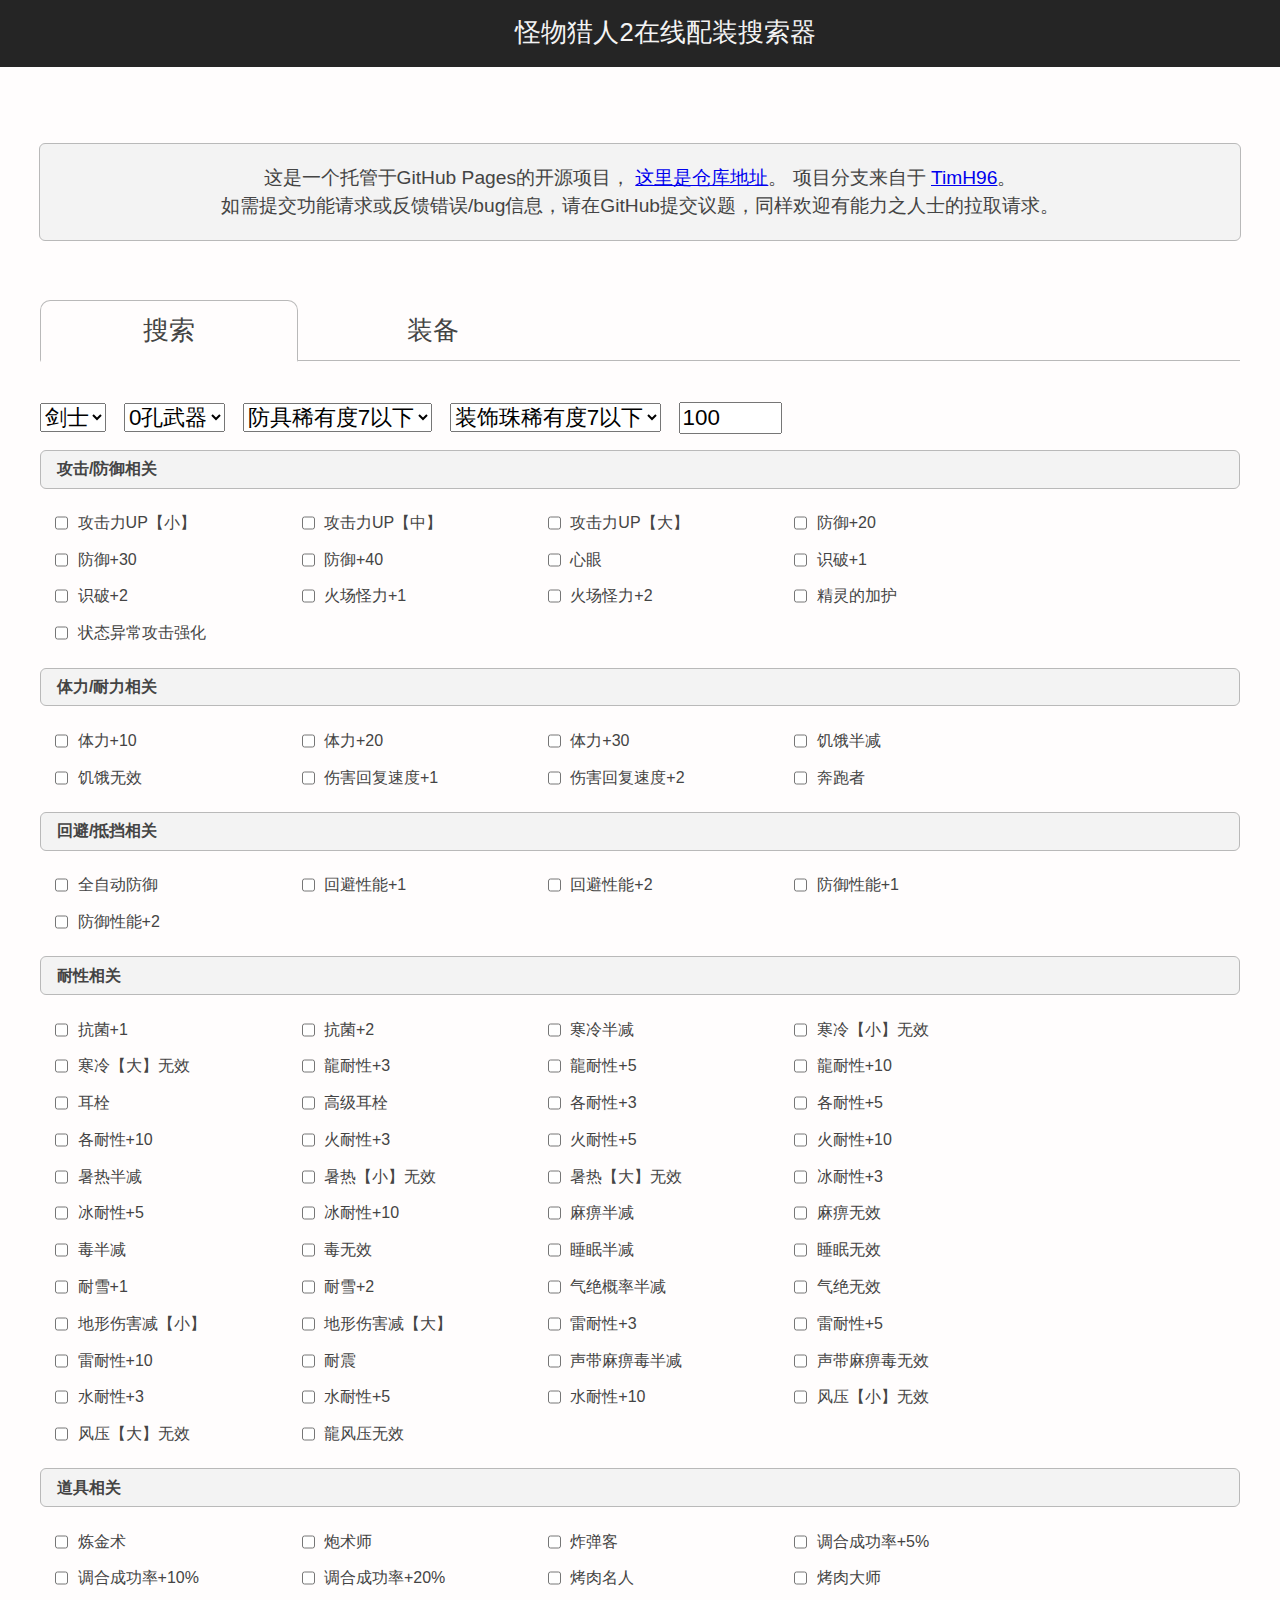
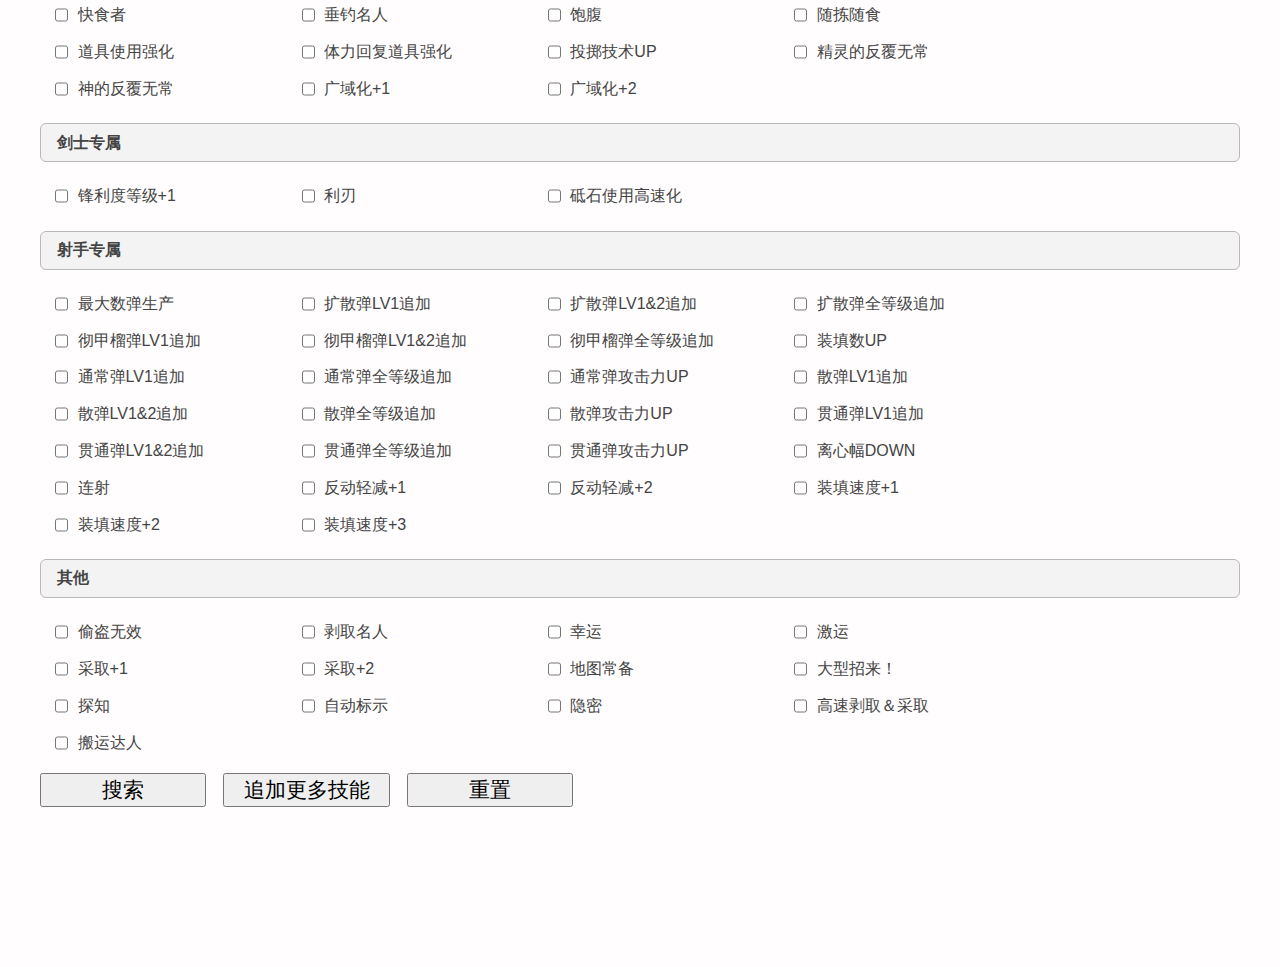
<file: index.html>
<!DOCTYPE html><html lang="en"><head><meta charset="utf-8"><meta name="viewport" content="width=device-width, initial-scale=1"><title>怪物猎人2在线配装搜索器</title><meta name="description" content="怪物猎人2（dos）的在线配装搜索器"><meta name="author" content="TimH96"><meta property="og:title" content="怪物猎人2在线配装搜索器"><meta property="og:type" content="website"><meta property="og:url" content="https://mhwikicn.github.io/mhdos-armor-set-searcher/"><meta property="og:description" content="怪物猎人2（dos）的在线配装搜索器"><link rel="stylesheet" href="styles.704e1f1b.css"></head><body> <div id="header">怪物猎人2在线配装搜索器</div> <div id="open-source" class="banner"> <p> 这是一个托管于GitHub Pages的开源项目， <a href="https://github.com/mhwikicn/mhdos-armor-set-searcher">这里是仓库地址</a>。 项目分支来自于 <a href="https://timh96.github.io/mhdos-armor-set-searcher/">TimH96</a>。<br>如需提交功能请求或反馈错误/bug信息，请在GitHub提交议题，同样欢迎有能力之人士的拉取请求。 </p> </div> <div id="main-body">  <div id="navbar-container"> <ul class="navbar"> <li class="navbar-option" data-selection="0">搜索</li> <li class="navbar-option" data-selection="2">装备</li> </ul> </div>  <div class="panel" id="search-container" data-panel-number="0">  <div id="search-global-settings"> <ul> <li> <select name="armor-type" id="armor-type"> <option value="1">剑士</option> <option value="2">射手</option> </select> </li> <li> <select name="weapon-slots" id="weapon-slots"> <option value="0">0孔武器</option> <option value="1">1孔武器</option> <option value="2">2孔武器</option> <option value="3">3孔武器</option> </select> </li> <li> <select name="armor-rarity" id="armor-rarity"> <option value="7">防具稀有度7以下</option> <option value="6">防具稀有度6以下</option> <option value="5">防具稀有度5以下</option> <option value="4">防具稀有度4以下</option> <option value="3">防具稀有度3以下</option> <option value="2">防具稀有度2以下</option> <option value="1">防具稀有度1以下</option> </select> </li> <li> <select name="deco-rarity" id="deco-rarity"> <option value="7">装饰珠稀有度7以下</option> <option value="6">装饰珠稀有度6以下</option> <option value="5">装饰珠稀有度5以下</option> <option value="4">装饰珠稀有度4以下</option> </select> </li> <li> <input type="number" name="search-limit" id="search-limit" min="1" max="1000" value="100"> </li> </ul> </div>  <div id="search-skill-picker"></div>  <div id="search-controls"> <ul> <li><button id="search-btn">搜索</button></li> <li><button id="more-btn">追加更多技能</button></li> <li><button id="reset-btn">重置</button></li> </ul> </div>  <div id="search-results"></div> </div>  <div class="panel" id="eq-settings-container" data-panel-number="2"> <div id="eq-container"></div> </div> </div> <script src="pages.2b7afd30.js"></script> </body></html>
</file>
<file: styles.704e1f1b.css>
:root{--color-text:#444;--color-background:#fffdfd;--color-border:#b9b9b9;--color-highlight:#f3f3f3;--color-highlighted-background:#c2daff;--color-header-background:#252525;--color-tab-hover:#afafaf;--color-negative-skill:#ce0808;--color-more-skills:#4979ff}table{border-collapse:collapse}body{min-width:600px;background-color:var(--color-background);overflow-x:hidden;line-height:1.4;color:var(--color-text);margin:0 0 8em;font:16px/1.5 -apple-system,BlinkMacSystemFont,Segoe UI,Roboto,Helvetica Neue,Arial,Noto Sans,sans-serif,Apple Color Emoji,Segoe UI Emoji,Segoe UI Symbol,Noto Color Emoji}ul>li{display:inline-block;list-style-type:none}ul{padding:0;margin:0}#header,td,th,tr{text-align:center}#header{color:var(--color-highlight);background-color:var(--color-header-background);font-size:1.6em;width:100%;padding:.6em 1em;margin:-.1em 0 3em}#open-source{max-width:1200px;margin:auto auto 3em;font-size:1.2em;text-align:center}#open-source p{padding:0 6em}#main-body{max-width:1200px;margin:auto}.banner{background-color:var(--color-highlight);border:1px solid var(--color-border);border-radius:6px}.def{color:#000}.fir{color:#eb4545}.wat{color:#365b92}.ice{color:#32cce0}.thn{color:#cfcc09}.drg{color:#7a31aa}.neg-skill{color:var(--color-negative-skill)}.hidden{display:none}.highlighted{background-color:var(--color-highlighted-background)}#navbar-container{font-size:1.6em;border-bottom:1px solid var(--color-border);margin-bottom:1.6em}.navbar-option{position:relative;top:1px;width:6em;padding:.4em 2em;text-align:center;margin-bottom:-1px}.navbar-selected{border:1px solid var(--color-border);border-bottom:2px solid var(--color-background);border-radius:.4em .4em 0 0;z-index:3}.navbar-hover{background-color:var(--color-tab-hover);border-radius:.4em .4em 0 0;z-index:3}#search-global-settings input,#search-global-settings select{font-size:1.4em;margin-right:.6em}#search-controls button{font-size:1.3em;min-width:8em;margin:.6em .6em 0 0}.search-picker-category-title{padding:.4em 1em;margin:1em 0;font-weight:600}.search-picker-activation{margin:.4em .7em;width:14em;display:inline-flex;white-space:nowrap;cursor:pointer;user-select:none}.search-picker-activation-name{padding:0 .4em}#eq-container{display:grid;grid-template-columns:repeat(5,1fr);gap:.5em}.eq-column{border:1px solid var(--color-border);border-radius:6px;justify-content:center;text-align:center}.eq-column-item{padding:1em}.eq-column-header{background-color:var(--color-highlight)}#search-results{padding-top:2em}.results-title{font-size:1.4em}.results-banner{margin-top:.2em;font-size:1.2em;padding:.4em 1em}.results-table{margin-top:1em;width:100%}.results-table th{font-size:1.4em;text-align:center;background-color:var(--color-highlight)}.result-set,.results-table th{border-color:var(--color-border);border-style:solid;border-width:1px 0}.result-set{cursor:pointer}.result-set-row p{display:inline-block;margin:.3em 1em .3em 0}.result-set-row2 td{text-align:left;padding-left:3em}.result-set-unrelated{margin-left:3em}.result-set-unrelated-skill{margin-left:2em}.result-set-details{width:100%}.result-set-details-container{cursor:default;margin:1em auto;display:grid;width:90%;gap:1em;grid-template-columns:1fr 3fr}.result-set-skill-table th{font-size:1em;border-color:var(--color-border);border-style:solid;border-width:1px 0;background-color:var(--color-highlight)}.result-set-skill-table td{font-size:.8em}.result-set-skill-table{table-layout:unset}.results-more-skills-act{font-size:1.4em;color:var(--color-more-skills)}.results-more-skills-act-content{cursor:pointer}.result-set-piece-table{height:fit-content}.result-set-piece-table td,.result-set-piece-table th{font-size:.8em}.result-set-piece-table tr{border-color:var(--color-border);border-style:solid;border-width:1px 0}.pin-highlighted{background-color:var(--color-highlighted-background)}.excl-highlighted{background-color:var(--color-negative-skill)}
/*# sourceMappingURL=styles.704e1f1b.css.map */
</file>
